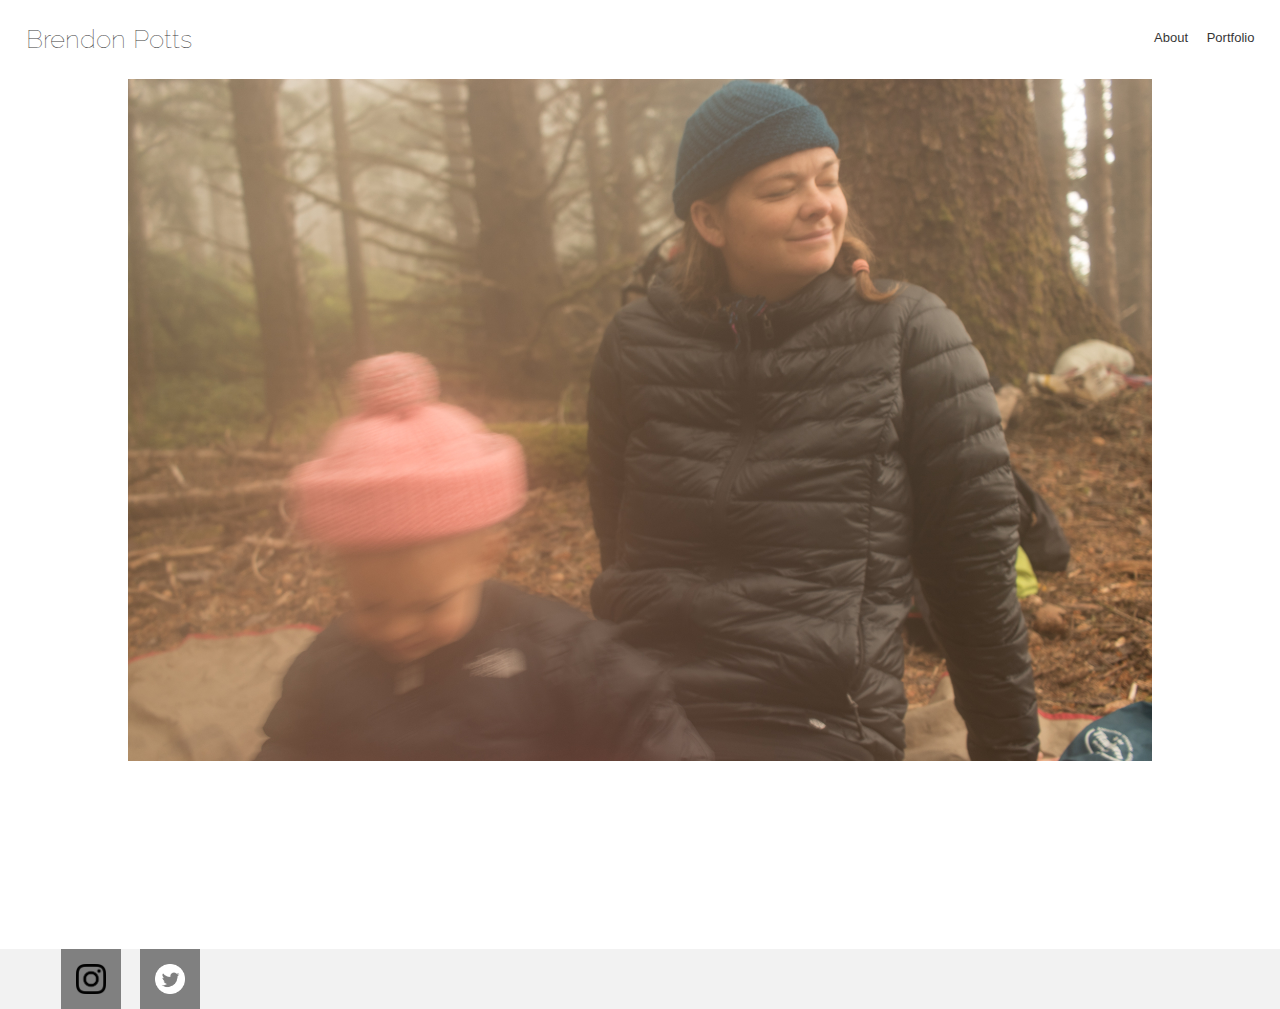
<file: index.html>
<!DOCTYPE html>
<html>
<head>
  <title>Gallery One</title>
    <meta name="viewport" content="width-device-width, initial-scale=1">
    <meta property="og:title" content="Home | Gallery One">
    <meta charset="utf-8">
    <link rel="stylesheet" type="text/css" href="CSS/gallery_page_1.css">
    <link href="https://fonts.googleapis.com/css?family=Raleway|Roboto" rel="stylesheet">  
</head>
<body>
    <div class="container">
        <div class="navbar">
            <div class="navbar-left">
              <h1 id="title">Brendon Potts</h1>   
            </div>
            <div class="navbar-right">
            <ul>
                <li><a href="about.html">About</a></li>
                <li><a href="#">Portfolio</a></li>
            </ul>
            </div>
        </div>
        <div class="main">
        <img src="images/coast-23.jpg" class="viewer" onclick="plusDivs(+1)"/>
        <img src="images/coast-15.jpg" class="viewer" onclick="plusDivs(+1)"/>
        <img src="images/coast-17.jpg" class="viewer" onclick="plusDivs(+1)"/>
        <img src="images/coast-22.jpg" class="viewer" onclick="plusDivs(+1)"/>
        </div>
    <div class="footer">
        <ul>
        <li>
            <img id="social" src="images/glyph-logo_May2016.png"/>
        </li>
        <li>
            <img id="social" src="images/Twitter_Social_Icon_Circle_White.png"/>
        </li>
        </ul>
        </div>
    </div>
       <script src="scripts/gallery_page_1_js2.js"></script> 
</body>
</html>
</file>
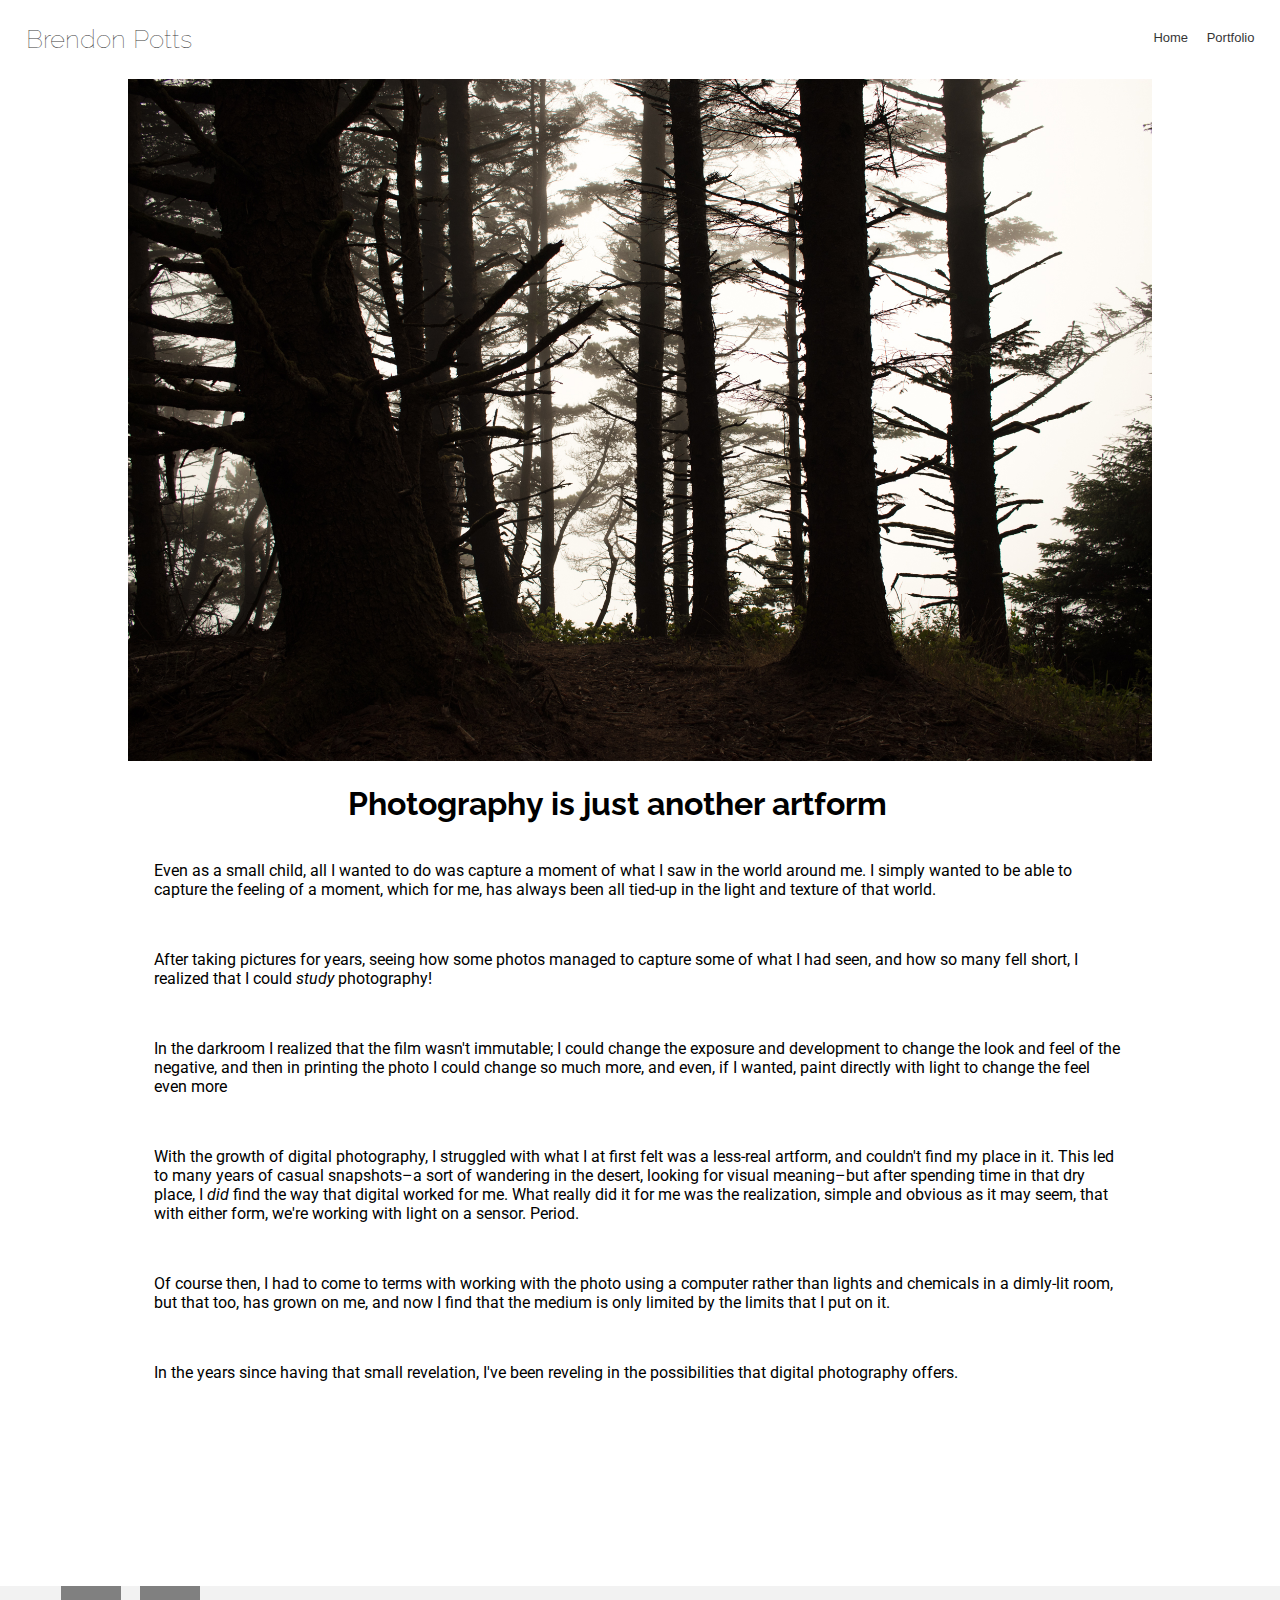
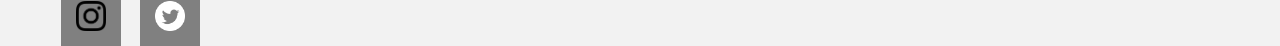
<file: about.html>
<!DOCTYPE html>
<html>

<head>
    <title>Gallery One</title>
    <meta name="viewport" content="width-device-width, initial-scale=1">
    <meta property="og:title" content="About | Gallery One">
    <meta charset="utf-8">
    <link rel="stylesheet" type="text/css" href="CSS/gallery_page_1.css">
    <link href="https://fonts.googleapis.com/css?family=Raleway|Roboto" rel="stylesheet">
</head>

<body>
    <div class="container">
        <div class="navbar">
            <div class="navbar-left">
                <h1 id="title">Brendon Potts</h1>
            </div>
            <div class="navbar-right">
                <ul>
                    <li><a href="
                    index.html">Home</a></li>
                    <li><a href="#">Portfolio</a></li>
                </ul>
            </div>
        </div>
        <div class="main">
            <img src="images/coast-22.jpg" />
            <div class="main_text">
                <h1 id="intro_head">Photography is just another artform</h1>
                <p>Even as a small child, all I wanted to do was capture a moment of what I saw in the world around me. I simply wanted to be able to capture the feeling of a moment, which for me, has always been all tied-up in the light and texture of that
                    world.
                </p>
                <br>
                <p>After taking pictures for years, seeing how some photos managed to capture some of what I had seen, and how so many fell short, I realized that I could <em>study</em> photography!</p>
                <br>
                <p>In the darkroom I realized that the film wasn't immutable; I could change the exposure and development to change the look and feel of the negative, and then in printing the photo I could change so much more, and even, if I wanted, paint
                    directly with light to change the feel even more</p>
                <br>
                <p>With the growth of digital photography, I struggled with what I at first felt was a less-real artform, and couldn't find my place in it. This led to many years of casual snapshots–a sort of wandering in the desert, looking for visual meaning–but
                    after spending time in that dry place, I <em>did</em> find the way that digital worked for me. What really did it for me was the realization, simple and obvious as it may seem, that with either form, we're working with light on a sensor.
                    Period.
                </p>
                <br>
                <p>Of course then, I had to come to terms with working with the photo using a computer rather than lights and chemicals in a dimly-lit room, but that too, has grown on me, and now I find that the medium is only limited by the limits that
                    I put on it.</p>
                <br>
                <p>In the years since having that small revelation, I've been reveling in the possibilities that digital photography offers.</p>
            </div>
        </div>
        <div class="footer">
            <ul>
                <li>
                    <img id="social" src="images/glyph-logo_May2016.png" />
                </li>
                <li>
                    <img id="social" src="images/Twitter_Social_Icon_Circle_White.png" />
                </li>
            </ul>
        </div>
    </div>
    </div>
</body>

</html>
</file>
<file: CSS/gallery_page_1.css>
/* * {
 box-sizing: border-box;
}

*:before,
*:after {
 box-sizing: border-box;
}*/

html,
body {
    margin: 0;
    padding: 0;
    background: white;
    font-family: ubuntu, sans-serif;
    height: 100%;
}

.container {
    min-height: 100%;
    overflow: hidden;
    display: block;
    position: relative;
    padding-bottom: 60px;
}

li {
    list-style-type: none;
    list-style: none;
    display: inline-block;
    padding-left: 15px;
}

.navbar {
    align-items: center;
    text-decoration: none;
    font-size: 13px;
    top: 0;
    line-height: 50px;
    height: 50px;
    width: 100%;
    list-style: none;
    list-style-type: none;
    color: #000;
    padding-top: 1em;
    cursor: normal;
    opacity: 0.8;
    display: block;
}

a {
    text-decoration: none;
    color: #000;
    cursor: normal;
}

.navbar-left {
    float: left;
    position: relative;
    padding-left: 2%;
    margin: 0;
    vertical-align: middle;
}

.navbar-left li {
    display: inline;
}

.navbar-left a {
    display: inline-block;
}

.navbar-right {
    float: right;
    position: relative;
    padding-right: 2%;
    margin: 0;
    vertical-align: middle;
}

.navbar-right li {
    display: inline;
}

.navbar-right a {
    display: inline-block;
}

img {
    position: relative;
    margin: auto;
    max-height: 80%;
    width: 80%;
    margin: 0 10%;
}

.main {
    /*display: flex;
    flex-direction: column;
    justify-content: center;
    position: relative;
    height: 25%;
    box-sizing: border-box;*/
    padding-bottom: 60px;
    margin-bottom: 10%;
    padding-top: 1em;
}

.main_text {
    margin: 0 12%;
    max-width: 80%;
    font-family: roboto, sans-serif;
    align-content: center;
}

#intro_head {
    margin: 2% 20% 4% 20%;
    font-family: Raleway, sans-serif;
}


/*#hplogo {
    width: 272px;
    height: 92px;
    display: block;
    position: relative;
    margin: auto;
}

.search {
    display: inline-block;
    float: inherit;
    background-color: #fff;
    margin-right: 10px;
    text-align: center;
    padding: 0 16px;
    border-radius: 2px;
    webkit-border-radius: 2px;
    moz-border-radius: 2px;
    font-size: medium;
    background-image: -moz-linear-gradient(top,#f5f5f5,#f1f1f1);
    height: 36px;
    line-height: 27px;
    color: #757575;
    font-size: 13px;
    font-weight: bold;
    margin: 11px 4px;
    min-width: 54px;
    transition: box-shadow 200ms cubic-bezier(0.4, 0.0, 0.2, 1);
    border: 1px solid #f2f2f2;
}

.search-input {
    margin: auto;
    padding: 0;
}
.buttons {
  flex-basis: 25%;
  align-self: center;
  padding-top: 18px;
  margin-bottom: 5%;

}
#search-input {
  width: 584px;
  height: 44px;
  margin:0 auto;
  box-shadow: 0 2px 2px 0 rgba(0,0,0,0.16),0 0 0 1px rgba(0,0,0,0.08);
  border-style: none;
}
#search {
  width: 350px;
  height: 18px;
}
.search:hover {
  color: black;
  border: 1px solid #c6c6c6;
  box-shadow: 0 1px 1px rgba(0, 0, 0,0.1);
  background-image: -moz-linear-gradient(top,#f8f8f8,#f1f1f1);
}*/

a:hover {
    text-decoration: underline;
}

#search-input:hover {
    box-shadow: 0 3px 8px 0 rgba(0, 0, 0, 0.2), 0 0 0 1px rgba(0, 0, 0, 0.08);
}


/*footer {
background-color: #f2f2f2;
line-height: 60px;
font-size: small;
visibility: visible;
height: 60px;
width: 100%;
position: absolute;
bottom: 0;
left: 0;
right: 0;
border-top: 1px solid #dedede;
}*/

.footer {
    position: absolute;
    bottom: 0;
    width: 100%;
    height: 60px;
    background-color: #f2f2f2;
}


/*.sign-in {
  background-color: #0578db;
  color: #fff;
  border-radius: 3px;
  text-decoration: none;
  font-weight: bold;
  line-height: 30px;
  font-size: 13px;
  display: inline-block;
  padding: 0 12px;
  align-self: center;
}
.sign-in:hover {
    padding: 0 14px 0 13px;
    letter-spacing: 1.6;
}*/

.navbar-right img {
    vertical-align: sub;
    opacity: 0.75;
}

.navbar-right img:hover {
    opacity: 1;
}

#title {
    font-family: raleway, sans-serif;
    display: inline-block;
    font-weight: 100;
    line-height: 100%;
    width: 100%;
    vertical-align: middle;
    margin: 0;
}

#social {
    height: 30px;
    width: 30px;
    padding: 15px;
    background-color: gray;
}

ul {
    margin: 0;
}
</file>
